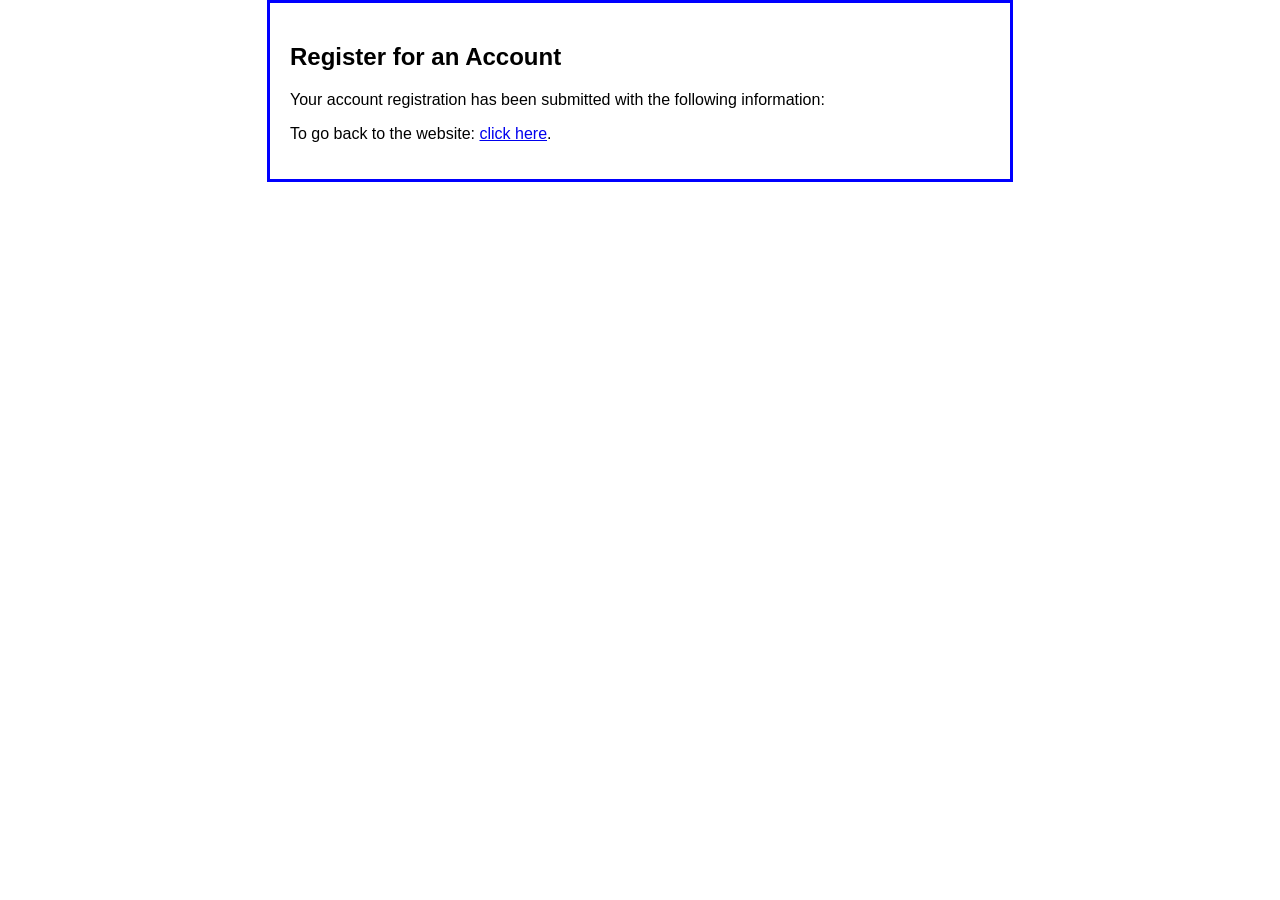
<file: Website/register.html>
<!DOCTYPE html>
<html lang="en">
<head>
	<meta charset="UTF-8">
	<title>Account Registration</title>
	<style>
    	body {
		    font-family: Arial, Helvetica, sans-serif;
		    background-color: white;
		    margin: 0 auto;
		    width: 700px;
		    padding: 20px;
		    border: 3px solid blue;
		}
	</style>
	<script>
	//<![CDATA[
	var decode = function ( text ) {
	    text = text.replace(/\+/g, " ");
	    text = text.replace(/%[a-fA-F0-9]{2}/g, 
	        function ( text ) {
	            return String.fromCharCode( "0x" + text.substr(1,2));
	        }
	    );
	    return text;
	}
	    
	var display_data = function () {
		var url_parts = window.location.toString().split("?");
	    if ( url_parts.length != 2 ) return;
	    
	    var fields = url_parts[1].split("&");
	    
	    if ( fields.length == 0 ) {
	        document.write("<p>No data was submitted.</p>");
	    } else {
	        document.write("<dl>");
	        var field_parts;
	        for ( var i in fields ) {
	            field_parts = fields[i].split("=");
	            field_parts[0] = decode( field_parts[0] );
				field_parts[1] = decode( field_parts[1] );

	            document.write("<dt>" + field_parts[0] + "</dt>");
				document.write("<dd>" + field_parts[1] + "</dd>");
	        }
	        document.write("</dl>");
	    }
	}
	//]]>
	</script>
</head>

<body>
	<section id="content">
	    <h1>Register for an Account</h1>
	    <p>Your account registration has been submitted with the following
	    information:</p>
		<script type="text/javascript">display_data();</script>
		<p>To go back to the website: <a href = "javascript:history.back()">click here</a>.</p>
		</p>
	</section>
</body>
</html>
</file>
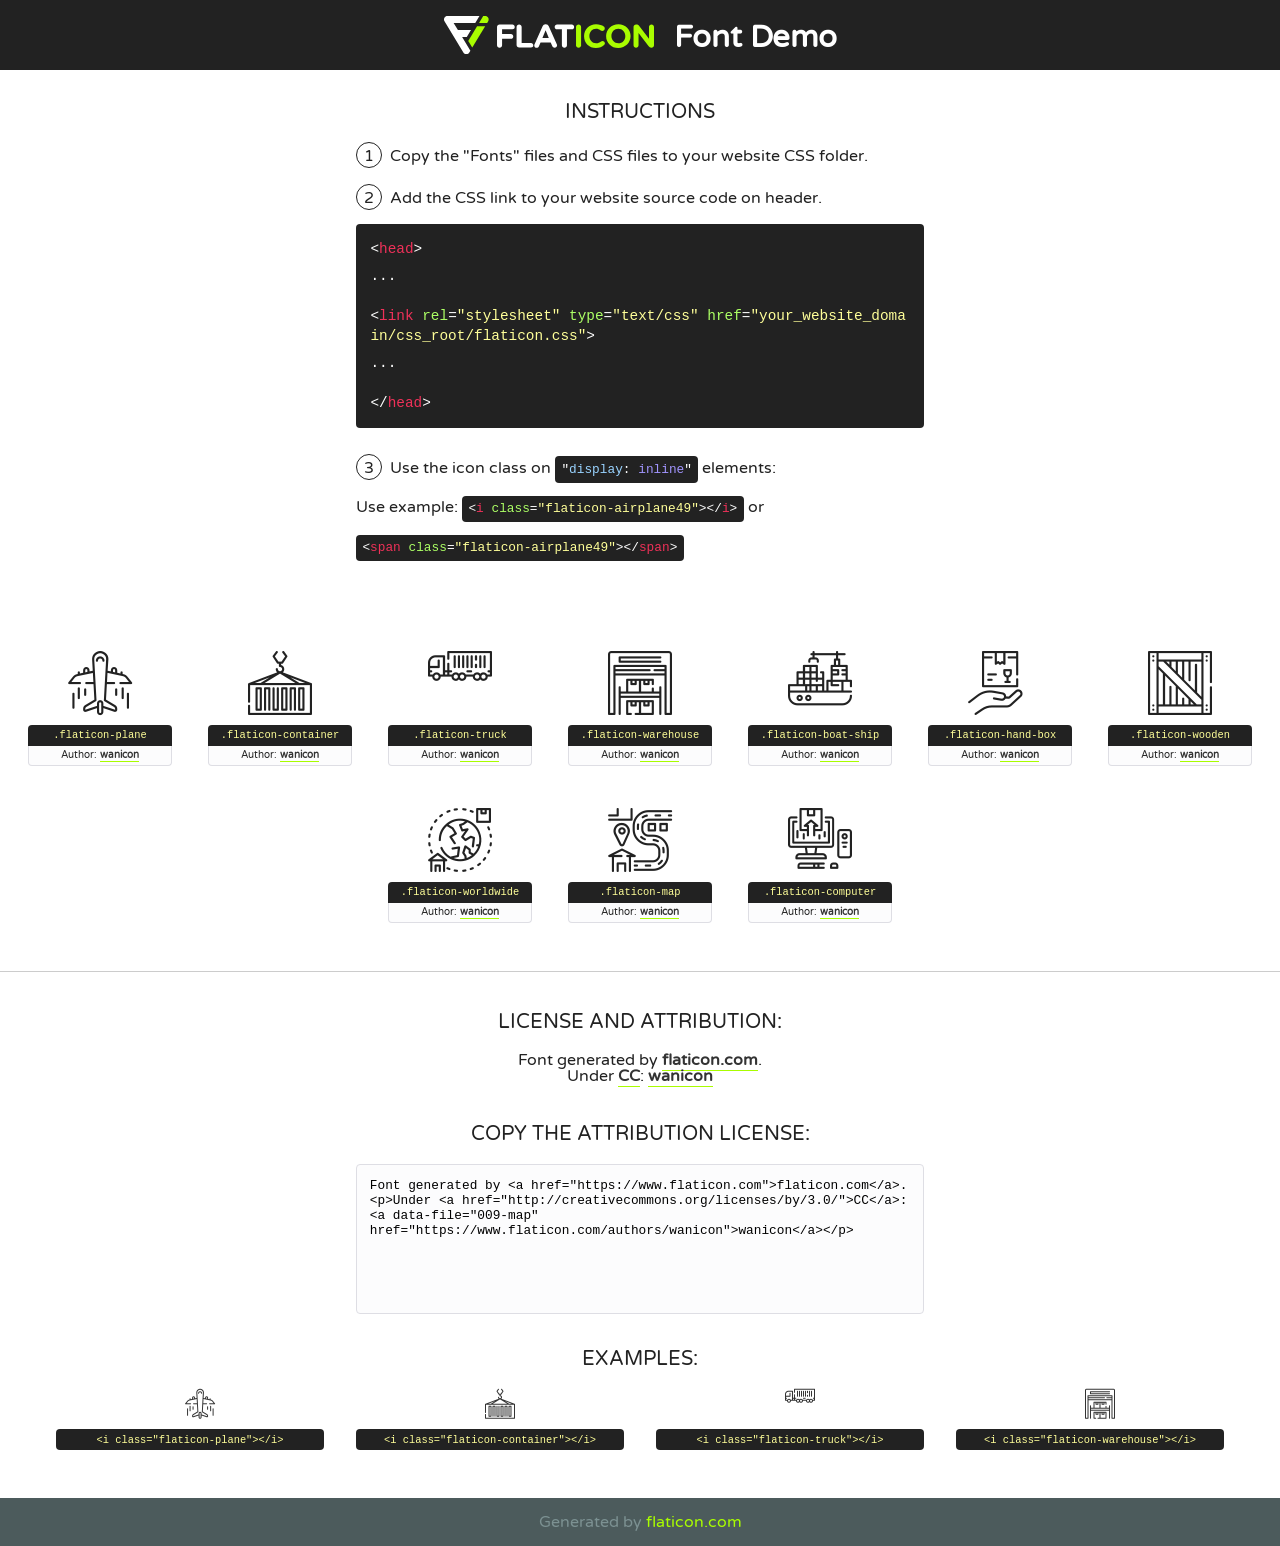
<file: Website/fonts/flaticon/font/flaticon.html>
<!DOCTYPE html>
<!--
  Flaticon icon font: Flaticon
  Creation date: 10/02/2019 11:17
-->
<html>
<!DOCTYPE html>
<html>

<head>
    <title>Flaticon WebFont</title>
    <link href="http://fonts.googleapis.com/css?family=Varela+Round" rel="stylesheet" type="text/css" />
    <link rel="stylesheet" type="text/css" href="flaticon.css">
    <meta charset="UTF-8">
    <style>
    html, body, div, span, applet, object, iframe,
    h1, h2, h3, h4, h5, h6, p, blockquote, pre,
    a, abbr, acronym, address, big, cite, code,
    del, dfn, em, img, ins, kbd, q, s, samp,
    small, strike, strong, sub, sup, tt, var,
    b, u, i, center,
    dl, dt, dd, ol, ul, li,
    fieldset, form, label, legend,
    table, caption, tbody, tfoot, thead, tr, th, td,
    article, aside, canvas, details, embed, 
    figure, figcaption, footer, header, hgroup, 
    menu, nav, output, ruby, section, summary,
    time, mark, audio, video {
        margin: 0;
        padding: 0;
        border: 0;
        font-size: 100%;
        font: inherit;
        vertical-align: baseline;
    }
    /* HTML5 display-role reset for older browsers */
    article, aside, details, figcaption, figure, 
    footer, header, hgroup, menu, nav, section {
        display: block;
    }
    body {
        line-height: 1;
    }
    ol, ul {
        list-style: none;
    }
    blockquote, q {
        quotes: none;
    }
    blockquote:before, blockquote:after,
    q:before, q:after {
        content: '';
        content: none;
    }
    table {
        border-collapse: collapse;
        border-spacing: 0;
    }
    body {
        font-family: 'Varela Round', Helvetica, Arial, sans-serif;
        font-size: 16px;
        color: #222;
    }
    a {
        color: #333;
        border-bottom: 1px solid #a9fd00;
        font-weight: bold;
        text-decoration: none;
    }
    * {
        -moz-box-sizing: border-box;
        -webkit-box-sizing: border-box;
        box-sizing: border-box;
        margin: 0;
        padding: 0;
    }
    [class^="flaticon-"]:before, [class*=" flaticon-"]:before, [class^="flaticon-"]:after, [class*=" flaticon-"]:after {
        font-family: Flaticon;
        font-size: 30px;
        font-style: normal;
        margin-left: 20px;
        color: #333;
    }
    .wrapper {
        max-width: 600px;
        margin: auto;
        padding: 0 1em;
    }
    .title {
        font-size: 1.25em;
        text-align: center;
        margin-bottom: 1em;
        text-transform: uppercase;
    }
    header {
        text-align: center;
        background-color: #222;
        color: #fff;
        padding: 1em;
    }
    header .logo {
        width: 210px;
        height: 38px;
        display: inline-block;
        vertical-align: middle;
        margin-right: 1em;
        border: none;
    }
    header strong {
        font-size: 1.95em;
        font-weight: bold;
        vertical-align: middle;
        margin-top: 5px;
        display: inline-block;
    }
    .demo {
        margin: 2em auto;
        line-height: 1.25em;
    }
    .demo ul li {
        margin-bottom: 1em;
    }
    .demo ul li .num {
        color: #222;
        border-radius: 20px;
        display: inline-block;
        width: 26px;
        padding: 3px;
        height: 26px;
        text-align: center;
        margin-right: 0.5em;
        border: 1px solid #222;
    }
    .demo ul li code {
        background-color: #222;
        border-radius: 4px;
        padding: 0.25em 0.5em;
        display: inline-block;
        color: #fff;
        font-family: Consolas,Monaco,Lucida Console,Liberation Mono,DejaVu Sans Mono,Bitstream Vera Sans Mono,Courier New, monospace;
        font-weight: lighter;
        margin-top: 1em;
        font-size: 0.8em;
        word-break: break-all;
    }
    .demo ul li code.big {
        padding: 1em;
        font-size: 0.9em;
    }
    .demo ul li code .red {
        color: #EF3159;
    }
    .demo ul li code .green {
        color: #ACFF65;
    }
    .demo ul li code .yellow {
        color: #FFFF99;
    }
    .demo ul li code .blue {
        color: #99D3FF;
    }
    .demo ul li code .purple {
        color: #A295FF;
    }
    .demo ul li code .dots {
        margin-top: 0.5em;
        display: block;
    }
    #glyphs {
        border-bottom: 1px solid #ccc;
        padding: 2em 0;
        text-align: center;
    }
    .glyph {
        display: inline-block;
        width: 9em;
        margin: 1em;
        text-align: center;
        vertical-align: top;
        background: #FFF;
    }
    .glyph .glyph-icon {
        padding: 10px;
        display: block;
        font-family:"Flaticon";
        font-size: 64px;
        line-height: 1;
    }
    .glyph .glyph-icon:before {
        font-size: 64px;
        color: #222;
        margin-left: 0;
    }
    .class-name {
        font-size: 0.65em;
        background-color: #222;
        color: #fff;
        border-radius: 4px 4px 0 0;
        padding: 0.5em;
        color: #FFFF99;
        font-family: Consolas,Monaco,Lucida Console,Liberation Mono,DejaVu Sans Mono,Bitstream Vera Sans Mono,Courier New, monospace;
    }
    .author-name {
        font-size: 0.6em;
        background-color: #fcfcfd;
        border: 1px solid #DEDEE4;
        border-top: 0;
        border-radius: 0 0 4px 4px;
        padding: 0.5em;
    }
    .class-name:last-child {
        font-size: 10px;
        color:#888;
    }
    .class-name:last-child a {
        font-size: 10px;
        color:#555;
    }
    .class-name:last-child a:hover {
        color:#a9fd00;
    }
    .glyph > input {
        display: block;
        width: 100px;
        margin: 5px auto;
        text-align: center;
        font-size: 12px;
        cursor: text;
    }
    .glyph > input.icon-input {
        font-family:"Flaticon";
        font-size: 16px;
        margin-bottom: 10px;
    }
    .attribution .title {
        margin-top: 2em;
    }
    .attribution textarea {
        background-color: #fcfcfd;
        padding: 1em;
        border: none;
        box-shadow: none;
        border: 1px solid #DEDEE4;
        border-radius: 4px;
        resize: none;
        width: 100%;
        height: 150px;
        font-size: 0.8em;
        font-family: Consolas,Monaco,Lucida Console,Liberation Mono,DejaVu Sans Mono,Bitstream Vera Sans Mono,Courier New, monospace;
        -webkit-appearance: none;
    }
    .iconsuse {
        margin: 2em auto;
        text-align: center;
        max-width: 1200px;
    }
    .iconsuse:after {
        content: '';
        display: table;
        clear: both;
    }
    .iconsuse .image {
        float: left;
        width: 25%;
        padding: 0 1em;
    }
    .iconsuse .image p {
        margin-bottom: 1em;
    }
    .iconsuse .image span {
        display: block;
        font-size: 0.65em;
        background-color: #222;
        color: #fff;
        border-radius: 4px;
        padding: 0.5em;
        color: #FFFF99;
        margin-top: 1em;
        font-family: Consolas,Monaco,Lucida Console,Liberation Mono,DejaVu Sans Mono,Bitstream Vera Sans Mono,Courier New, monospace;
    }
    #footer {
        text-align: center;
        background-color: #4C5B5C;
        color: #7c9192;
        padding: 1em;
    }
    #footer a {
        border: none;
        color: #a9fd00;
        font-weight: normal;
    }
    @media (max-width: 960px) {
        .iconsuse .image {
            width: 50%;
        }
    }
    @media (max-width: 560px) {
        .iconsuse .image {
            width: 100%;
        }
    }
    </style>
</head>

<body class="characters-off">

    <header>
        <a href="https://www.flaticon.com" target="_blank" class="logo">
            <svg version="1.1" xmlns="http://www.w3.org/2000/svg" xmlns:xlink="http://www.w3.org/1999/xlink" xmlns:a="http://ns.adobe.com/AdobeSVGViewerExtensions/3.0/" viewBox="0 0 560.875 102.036" enable-background="new 0 0 560.875 102.036" xml:space="preserve">
                <defs>
                </defs>
                <g>
                    <g class="letters">
                        <path fill="#ffffff" d="M141.596,29.675c0-3.777,2.985-6.767,6.764-6.767h34.438c3.426,0,6.15,2.728,6.15,6.15
                        c0,3.43-2.724,6.149-6.15,6.149h-27.674v13.091h23.719c3.429,0,6.151,2.724,6.151,6.15c0,3.43-2.723,6.149-6.151,6.149h-23.719
                        v17.574c0,3.773-2.986,6.761-6.764,6.761c-3.779,0-6.764-2.989-6.764-6.761V29.675z"></path>
                        <path fill="#ffffff" d="M193.844,29.149c0-3.781,2.985-6.767,6.764-6.767c3.776,0,6.763,2.985,6.763,6.767v42.957h25.039
                        c3.426,0,6.149,2.726,6.149,6.153c0,3.425-2.723,6.15-6.149,6.15h-31.802c-3.779,0-6.764-2.986-6.764-6.768V29.149z"></path>
                        <path fill="#ffffff" d="M241.891,75.71l21.438-48.407c1.492-3.341,4.215-5.357,7.906-5.357h0.792
                        c3.686,0,6.323,2.017,7.815,5.357l21.439,48.407c0.436,0.967,0.701,1.845,0.701,2.723c0,3.602-2.809,6.501-6.414,6.501
                        c-3.161,0-5.269-1.845-6.499-4.655l-4.132-9.661h-27.059l-4.301,10.102c-1.144,2.631-3.426,4.214-6.237,4.214
                        c-3.517,0-6.24-2.81-6.24-6.325C241.1,77.64,241.451,76.677,241.891,75.71z M279.932,58.666l-8.521-20.297l-8.526,20.297H279.932
                        z"></path>
                        <path fill="#ffffff" d="M314.864,35.387H301.86c-3.429,0-6.239-2.813-6.239-6.238c0-3.429,2.811-6.24,6.239-6.24h39.533
                        c3.426,0,6.237,2.811,6.237,6.24c0,3.425-2.811,6.238-6.237,6.238h-13.001v42.785c0,3.773-2.99,6.761-6.764,6.761
                        c-3.779,0-6.764-2.989-6.764-6.761V35.387z"></path>
                        <path fill="#A9FD00" d="M352.615,29.149c0-3.781,2.985-6.767,6.767-6.767c3.774,0,6.761,2.985,6.761,6.767v49.024
                        c0,3.773-2.987,6.761-6.761,6.761c-3.781,0-6.767-2.989-6.767-6.761V29.149z"></path>
                        <path fill="#A9FD00" d="M374.132,53.836v-0.179c0-17.481,13.178-31.801,32.065-31.801c9.22,0,15.459,2.458,20.557,6.238
                        c1.402,1.054,2.637,2.985,2.637,5.357c0,3.692-2.985,6.59-6.681,6.59c-1.845,0-3.071-0.702-4.044-1.319
                        c-3.776-2.813-7.729-4.393-12.562-4.393c-10.364,0-17.831,8.611-17.831,19.154v0.173c0,10.542,7.291,19.329,17.831,19.329
                        c5.715,0,9.492-1.756,13.359-4.834c1.049-0.874,2.458-1.491,4.039-1.491c3.429,0,6.325,2.813,6.325,6.236
                        c0,2.106-1.056,3.78-2.282,4.834c-5.539,4.834-12.036,7.733-21.878,7.733C387.572,85.464,374.132,71.493,374.132,53.836z"></path>
                        <path fill="#A9FD00" d="M433.009,53.836v-0.179c0-17.481,13.79-31.801,32.766-31.801c18.981,0,32.592,14.143,32.592,31.628v0.173
                        c0,17.483-13.785,31.807-32.769,31.807C446.625,85.464,433.009,71.32,433.009,53.836z M484.224,53.836v-0.179
                        c0-10.539-7.725-19.326-18.626-19.326c-10.893,0-18.449,8.611-18.449,19.154v0.173c0,10.542,7.73,19.329,18.626,19.329
                        C476.676,72.986,484.224,64.378,484.224,53.836z"></path>
                        <path fill="#A9FD00" d="M506.233,29.321c0-3.774,2.99-6.763,6.767-6.763h1.401c3.252,0,5.183,1.583,7.029,3.953l26.093,34.265
                        V29.059c0-3.692,2.99-6.677,6.681-6.677c3.683,0,6.671,2.985,6.671,6.677v48.934c0,3.78-2.987,6.765-6.764,6.765h-0.436
                        c-3.257,0-5.188-1.581-7.034-3.953l-27.056-35.492v32.944c0,3.687-2.985,6.676-6.678,6.676c-3.683,0-6.673-2.989-6.673-6.676
                        V29.321z"></path>
                    </g>
                    <g class="insignia">
                        <path fill="#ffffff" d="M48.372,56.137h12.517l11.156-18.537H37.186L25.688,18.539h57.825L94.668,0H9.271
                        C5.925,0,2.842,1.801,1.198,4.716c-1.644,2.907-1.593,6.482,0.134,9.343l50.38,83.501c1.678,2.781,4.689,4.476,7.938,4.476
                        c3.246,0,6.257-1.695,7.935-4.476l2.898-4.804L48.372,56.137z"></path>
                        <g class="i">
                            <path fill="#A9FD00" d="M93.575,18.539h0.031v0.004l21.652,0.004l2.705-4.488c1.727-2.861,1.778-6.436,0.133-9.343
                            C116.454,1.801,113.371,0,110.026,0h-5.294L93.575,18.539z"></path>
                            <polygon fill="#A9FD00" points="88.291,27.356 64.725,66.486 75.519,84.404 109.942,27.356"></polygon>
                        </g>
                    </g>
                </g>
            </svg>
        </a>
        <strong>Font Demo</strong>
    </header>


    <section class="demo wrapper">

        <p class="title">Instructions</p>

        <ul>
            <li>
                <span class="num">1</span>Copy the "Fonts" files and CSS files to your website CSS folder.
            </li>
            <li>
                <span class="num">2</span>Add the CSS link to your website source code on header.
                <code class="big">
                    &lt;<span class="red">head</span>&gt;
                    <br/><span class="dots">...</span>
                    <br/>&lt;<span class="red">link</span> <span class="green">rel</span>=<span class="yellow">"stylesheet"</span> <span class="green">type</span>=<span class="yellow">"text/css"</span> <span class="green">href</span>=<span class="yellow">"your_website_domain/css_root/flaticon.css"</span>&gt;
                    <br/><span class="dots">...</span>
                    <br/>&lt;/<span class="red">head</span>&gt;
                </code>
            </li>

            <li>
                <p>
                    <span class="num">3</span>Use the icon class on <code>"<span class="blue">display</span>:<span class="purple"> inline</span>"</code> elements:
                    <br />
                    Use example: <code>&lt;<span class="red">i</span> <span class="green">class</span>=<span class="yellow">&quot;flaticon-airplane49&quot;</span>&gt;&lt;/<span class="red">i</span>&gt;</code> or <code>&lt;<span class="red">span</span> <span class="green">class</span>=<span class="yellow">&quot;flaticon-airplane49&quot;</span>&gt;&lt;/<span class="red">span</span>&gt;</code>
            </li>
        </ul>

    </section>




   <section id="glyphs">          
    
      
        <div class="glyph"><div class="glyph-icon flaticon-plane"></div>
            <div class="class-name">.flaticon-plane</div>
            <div class="author-name">Author: <a data-file="001-plane" href="https://www.flaticon.com/authors/wanicon">wanicon</a> </div> 
        </div>        
        
        <div class="glyph"><div class="glyph-icon flaticon-container"></div>
            <div class="class-name">.flaticon-container</div>
            <div class="author-name">Author: <a data-file="002-container" href="https://www.flaticon.com/authors/wanicon">wanicon</a> </div> 
        </div>        
        
        <div class="glyph"><div class="glyph-icon flaticon-truck"></div>
            <div class="class-name">.flaticon-truck</div>
            <div class="author-name">Author: <a data-file="003-truck" href="https://www.flaticon.com/authors/wanicon">wanicon</a> </div> 
        </div>        
        
        <div class="glyph"><div class="glyph-icon flaticon-warehouse"></div>
            <div class="class-name">.flaticon-warehouse</div>
            <div class="author-name">Author: <a data-file="004-warehouse" href="https://www.flaticon.com/authors/wanicon">wanicon</a> </div> 
        </div>        
        
        <div class="glyph"><div class="glyph-icon flaticon-boat-ship"></div>
            <div class="class-name">.flaticon-boat-ship</div>
            <div class="author-name">Author: <a data-file="005-boat-ship" href="https://www.flaticon.com/authors/wanicon">wanicon</a> </div> 
        </div>        
        
        <div class="glyph"><div class="glyph-icon flaticon-hand-box"></div>
            <div class="class-name">.flaticon-hand-box</div>
            <div class="author-name">Author: <a data-file="006-hand-box" href="https://www.flaticon.com/authors/wanicon">wanicon</a> </div> 
        </div>        
        
        <div class="glyph"><div class="glyph-icon flaticon-wooden"></div>
            <div class="class-name">.flaticon-wooden</div>
            <div class="author-name">Author: <a data-file="007-wooden" href="https://www.flaticon.com/authors/wanicon">wanicon</a> </div> 
        </div>        
        
        <div class="glyph"><div class="glyph-icon flaticon-worldwide"></div>
            <div class="class-name">.flaticon-worldwide</div>
            <div class="author-name">Author: <a data-file="008-worldwide" href="https://www.flaticon.com/authors/wanicon">wanicon</a> </div> 
        </div>        
        
        <div class="glyph"><div class="glyph-icon flaticon-map"></div>
            <div class="class-name">.flaticon-map</div>
            <div class="author-name">Author: <a data-file="009-map" href="https://www.flaticon.com/authors/wanicon">wanicon</a> </div> 
        </div>        
        
        <div class="glyph"><div class="glyph-icon flaticon-computer"></div>
            <div class="class-name">.flaticon-computer</div>
            <div class="author-name">Author: <a data-file="010-computer" href="https://www.flaticon.com/authors/wanicon">wanicon</a> </div> 
        </div>        
        

    </section>



    <section class="attribution wrapper"   style="text-align:center;">

      <div class="title">License and attribution:</div><div class="attrDiv">Font generated by <a href="https://www.flaticon.com">flaticon.com</a>. <div><p>Under <a href="http://creativecommons.org/licenses/by/3.0/">CC</a>: <a data-file="009-map" href="https://www.flaticon.com/authors/wanicon">wanicon</a></p>  </div>
      </div>
      <div class="title">Copy the Attribution License:</div>

    <textarea onclick="this.focus();this.select();">Font generated by &lt;a href=&quot;https://www.flaticon.com&quot;&gt;flaticon.com&lt;/a&gt;. <p>Under <a href="http://creativecommons.org/licenses/by/3.0/">CC</a>: <a data-file="009-map" href="https://www.flaticon.com/authors/wanicon">wanicon</a></p>  
     </textarea>

    </section>

    <section class="iconsuse">

          <div class="title">Examples:</div>            
             
            <div class="image">
                <p>
                    <i class="glyph-icon flaticon-plane"></i> 
                    <span>&lt;i class=&quot;flaticon-plane&quot;&gt;&lt;/i&gt;</span>
                </p>
            </div>
            
            <div class="image">
                <p>
                    <i class="glyph-icon flaticon-container"></i> 
                    <span>&lt;i class=&quot;flaticon-container&quot;&gt;&lt;/i&gt;</span>
                </p>
            </div>
            
            <div class="image">
                <p>
                    <i class="glyph-icon flaticon-truck"></i> 
                    <span>&lt;i class=&quot;flaticon-truck&quot;&gt;&lt;/i&gt;</span>
                </p>
            </div>
            
            <div class="image">
                <p>
                    <i class="glyph-icon flaticon-warehouse"></i> 
                    <span>&lt;i class=&quot;flaticon-warehouse&quot;&gt;&lt;/i&gt;</span>
                </p>
            </div>
                       
        </div>
                            
    </section>

<div id="footer">
    <div>Generated by <a href="https://www.flaticon.com">flaticon.com</a>
    </div>
</div>



</body>
</html>
</file>
<file: Website/fonts/flaticon/font/flaticon.css>
/*
  	Flaticon icon font: Flaticon
  	Creation date: 10/02/2019 11:17
  	*/

@font-face {
  font-family: "Flaticon";
  src: url("./Flaticon.eot");
  src: url("./Flaticon.eot?#iefix") format("embedded-opentype"),
       url("./Flaticon.woff2") format("woff2"),
       url("./Flaticon.woff") format("woff"),
       url("./Flaticon.ttf") format("truetype"),
       url("./Flaticon.svg#Flaticon") format("svg");
  font-weight: normal;
  font-style: normal;
}

@media screen and (-webkit-min-device-pixel-ratio:0) {
  @font-face {
    font-family: "Flaticon";
    src: url("./Flaticon.svg#Flaticon") format("svg");
  }
}

[class^="flaticon-"]:before, [class*=" flaticon-"]:before,
[class^="flaticon-"]:after, [class*=" flaticon-"]:after {   
  font-family: Flaticon;
        font-style: normal;
  font-weight: normal;
  font-variant: normal;
  text-transform: none;
  line-height: 1;

  /* Better Font Rendering =========== */
  -webkit-font-smoothing: antialiased;
  -moz-osx-font-smoothing: grayscale;
}

.flaticon-plane:before { content: "\f100"; }
.flaticon-container:before { content: "\f101"; }
.flaticon-truck:before { content: "\f102"; }
.flaticon-warehouse:before { content: "\f103"; }
.flaticon-boat-ship:before { content: "\f104"; }
.flaticon-hand-box:before { content: "\f105"; }
.flaticon-wooden:before { content: "\f106"; }
.flaticon-worldwide:before { content: "\f107"; }
.flaticon-map:before { content: "\f108"; }
.flaticon-computer:before { content: "\f109"; }
</file>
